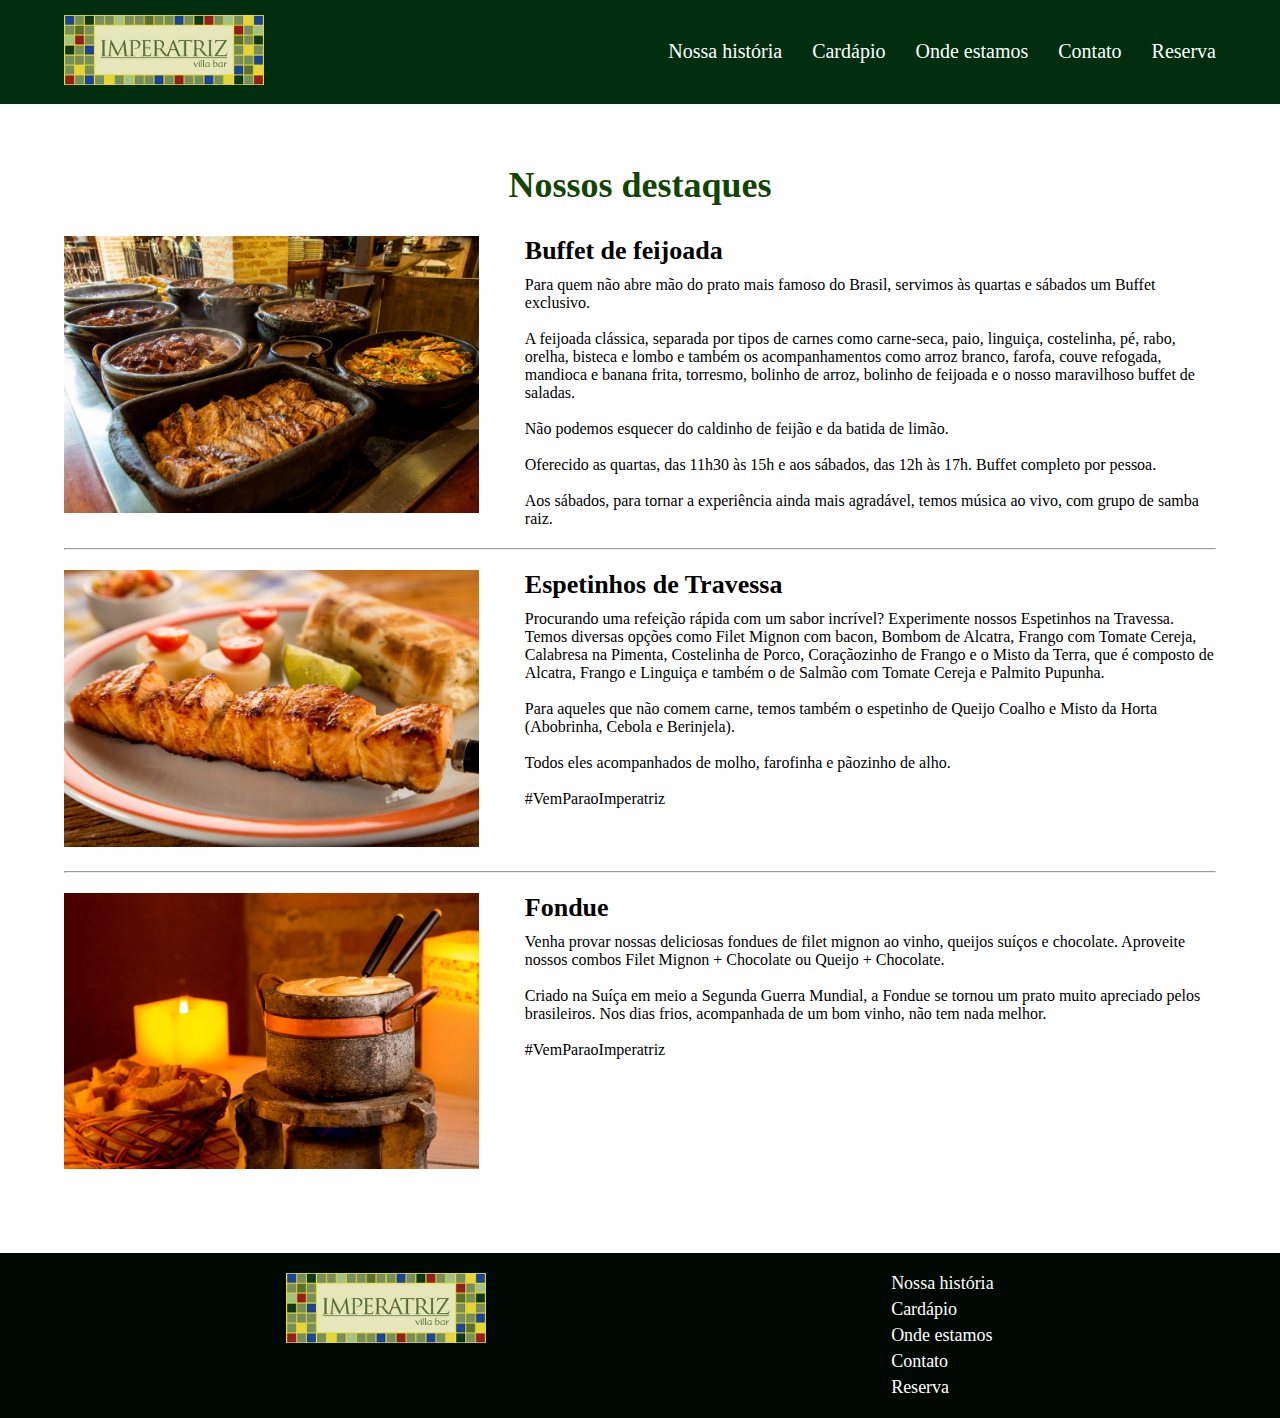
<file: destaques.html>
<!DOCTYPE html>
<html lang="pt-br">
<head>
    <meta charset="UTF-8">
    <meta http-equiv="X-UA-Compatible" content="IE=edge">
    <meta name="viewport" content="width=device-width, initial-scale=1.0">
    <link rel="stylesheet" href="style.css">
    <title>Imperatriz Villa Bar</title>
</head>
<body>
   <!--Começo Menu de Navegação-->
   <header>
    <nav class="container">
        <a href="index.html"><img src="imagens/logo.jpg"></a>
        <ul>
            <li><a href="#">Nossa história</a></li>
            <li><a href="#">Cardápio</a></li>
            <li><a href="index.html #ondeEstamos">Onde estamos</a></li>
            <li><a href="#">Contato</a></li>
            <li><a href="reserva.html">Reserva</a></li>
        </ul>
    </nav>
</header>
<!--Fim Menu de Navegação-->

    <div class="mainDestaque container">
        <h2>Nossos destaques</h2>
        <div class="conteudoMainDestaque">
            <div class="blocoMainDestaque">
                <div class="imagemBlocoMainDestaque">
                    <img src="imagens/feijoada.jpg">
                </div>
                <div class="textoBlocoMainDestaque">
                    <h3>Buffet de feijoada</h3>
                    <p>Para quem não abre mão do prato mais famoso do Brasil, servimos às quartas e sábados um Buffet exclusivo.
                        <br><br>
                        A feijoada clássica, separada por tipos de carnes como carne-seca, paio, linguiça, costelinha, pé, rabo, orelha, bisteca e lombo e também os acompanhamentos como arroz branco, farofa, couve refogada, mandioca e banana frita, torresmo, bolinho de arroz, bolinho de feijoada e o nosso maravilhoso buffet de saladas.
                        <br><br>
                        Não podemos esquecer do caldinho de feijão e da batida de limão.
                        <br><br>
                        Oferecido as quartas, das 11h30 às 15h e aos sábados, das 12h às 17h.
                        Buffet completo por pessoa.
                        <br><br>
                        Aos sábados, para tornar a experiência ainda mais agradável, temos música ao vivo, com grupo de samba raiz.</p>
                </div>
            </div>
            <hr>
            <div class="blocoMainDestaque">
                <div class="imagemBlocoMainDestaque">
                    <img src="imagens/espetinho.jpg">
                </div>
                <div class="textoBlocoMainDestaque">
                    <h3>Espetinhos de Travessa</h3>
                    <p>Procurando uma refeição rápida com um sabor incrível? Experimente nossos Espetinhos na Travessa.
                        Temos diversas opções como Filet Mignon com bacon, Bombom de Alcatra, Frango com Tomate Cereja, Calabresa na Pimenta, Costelinha de Porco, Coraçãozinho de Frango e o Misto da Terra, que é composto de Alcatra, Frango e Linguiça e também o de Salmão com Tomate Cereja e Palmito Pupunha.
                        <br><br>
                        Para aqueles que não comem carne, temos também o espetinho de Queijo Coalho e Misto da Horta (Abobrinha, Cebola e Berinjela).
                        <br><br>
                        Todos eles acompanhados de molho, farofinha e pãozinho de alho.
                        <br><br>
                        #VemParaoImperatriz
                        </p>
                </div>
            </div>
            <hr>
            <div class="blocoMainDestaque">
                <div class="imagemBlocoMainDestaque">
                    <img src="imagens/fondue.jpg">
                </div>
                <div class="textoBlocoMainDestaque">
                    <h3>Fondue</h3>
                    <p>Venha provar nossas deliciosas fondues de filet mignon ao vinho, queijos suíços e chocolate. Aproveite nossos combos Filet Mignon + Chocolate ou Queijo + Chocolate.
                        <br><br>
                        Criado na Suíça em meio a Segunda Guerra Mundial, a Fondue se tornou um prato muito apreciado pelos brasileiros. Nos dias frios, acompanhada de um bom vinho, não tem nada melhor.
                        <br><br>
                        #VemParaoImperatriz
                        </p>
                </div>
            </div>
        </div>

    </div>

<!--Começo Footer-->
    <footer>
        <div class="conteudoFooter container">
            <a href="index.html"><img src="imagens/logo.jpg" width="200px"></a>
            <ul>
                <li><a href="#">Nossa história</a></li>
                <li><a href="#">Cardápio</a></li>
                <li><a href="index.html #ondeEstamos">Onde estamos</a></li>
                <li><a href="#">Contato</a></li>
                <li><a href="reserva.html">Reserva</a></li>
            </ul>
        </div>
    </footer>
<!--Fim Footer-->
</body>
</html>
</file>
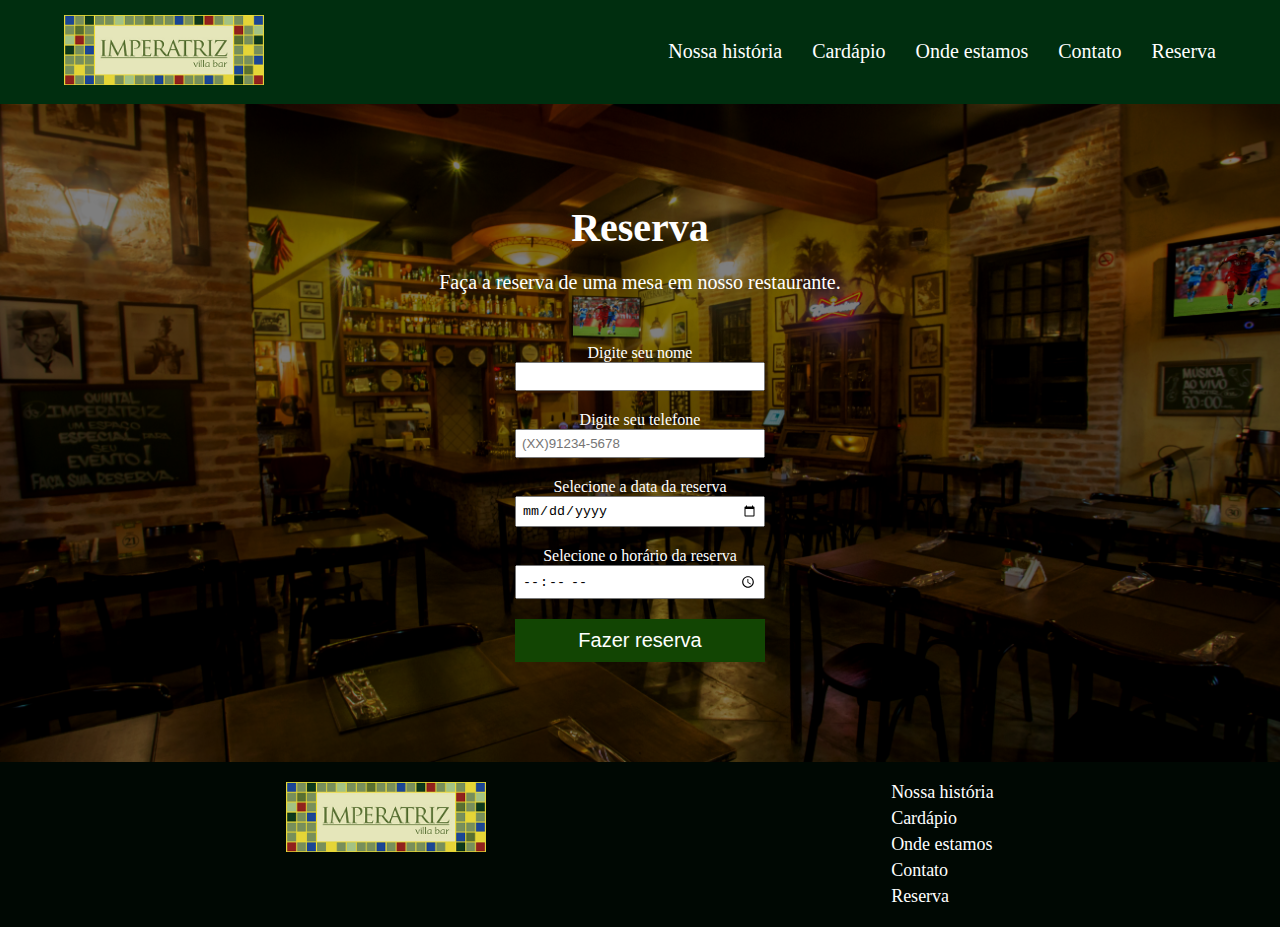
<file: reserva.html>
<!DOCTYPE html>
<html lang="pt-br">
<head>
    <meta charset="UTF-8">
    <meta http-equiv="X-UA-Compatible" content="IE=edge">
    <meta name="viewport" content="width=device-width, initial-scale=1.0">
    <title>Imperatriz Villa Bar</title>
    <link rel="stylesheet" href="style.css">
</head>
<body>
<!--Começo Menu de Navegação-->
   <header>
        <nav class="container">
            <a href="index.html"><img src="imagens/logo.jpg"></a>
            <ul>
                <li><a href="#">Nossa história</a></li>
                <li><a href="#">Cardápio</a></li>
                <li><a href="index.html #ondeEstamos">Onde estamos</a></li>
                <li><a href="#">Contato</a></li>
                <li><a href="reserva.html">Reserva</a></li>
            </ul>
        </nav>
    </header>
<!--Fim Menu de Navegação-->

    <div class="mainReservaBackground">
        <div class="conteudoMainReserva container">
            <h2>Reserva</h2>
            <h4>Faça a reserva de uma mesa em nosso restaurante.</h4>
            <div id="formReserva">
                <p>Digite seu nome<br><input type="text" id="nome"></p>
                <p>Digite seu telefone<br><input type="tel" placeholder="(XX)91234-5678" id="telefone"></p>
                <p>Selecione a data da reserva<br><input type="date" id="data"></p>
                <p>Selecione o horário da reserva<br><input type="time" id="hora"></p>
                <p><button type="submit" onclick="reserva()">Fazer reserva</button></p>
            </div>
        </div>
    </div>
   



<!--Começo Footer-->
    <footer>
        <div class="conteudoFooter container">
            <a href="index.html"><img src="imagens/logo.jpg" width="200px"></a>
            <ul>
                <li><a href="#">Nossa história</a></li>
                <li><a href="#">Cardápio</a></li>
                <li><a href="index.html #ondeEstamos">Onde estamos</a></li>
                <li><a href="#">Contato</a></li>
                <li><a href="reserva.html">Reserva</a></li>
            </ul>
        </div>
    </footer>
<!--Fim Footer-->
<script src="script.js"></script>
</body>
</html>
</file>
<file: style.css>
*{
    margin: 0;
    padding: 0;
    box-sizing: border-box;
}
.container{
    max-width: 1240px;
    width: 90%;
    margin: 0 auto;
}
/* Começo Menu de Navegação */
header{
    background-color: #002E0F;
}
nav img{
    width: 200px;
}
nav{
    display: flex;
    justify-content: space-between;
    padding: 15px 0;
}
nav ul{
    list-style: none;
    display: flex;
    gap: 30px;
    align-items: center;
    font-size: 20px;
}
nav ul li a{
    color: white;
    text-decoration: none;
}
nav ul li a:hover{
    color: wheat;
}
/* Fim Menu de Navegação */

main{
    background-image: url(imagens/copos.jpg);
    background-position: center;
    background-repeat: no-repeat;
    background-size: cover;
    height: 90vh;
    display: flex;
    align-items: center;
    flex-direction: row;
    position: relative;
}
main::before{
    content: '';
    background-color: rgba(0, 0, 0, 0.5);
    width: 100%;
    height: 100%;
    position: absolute;
    top: 0;
    bottom: 0;
    left: 0;
    right: 0;
}
.textoMain{
    text-align: center;
    color: white;
    z-index: 1;
}
.textoMain h1{
    font-size: 60px;
    margin-bottom: 30px;
}
.textoMain p{
    font-size:24px;
    max-width: 600px;
    margin: 0 auto;
}

.destaques{
    padding: 60px 0;
    display: flex;
    flex-direction: column;
    align-items: center;
}
.destaques h2{
    color: #124503;
    font-size: 36px;
    text-align: center;
    margin-bottom: 30px;
}
.containerBlocos{
    width: 100%;
    display: flex;
    justify-content: center;
    gap: 50px;
    margin-bottom: 60px;
}
.blocos img{
    max-width: 280px;
    width: 100%;
}
.blocos{
    max-width: 280px;
    display: flex;
    flex-direction: column;
    align-items: center;
    border: 1px solid rgb(197, 197, 197);
    transition: 1s;
}
.blocos:hover{
    transform: scale(1.1);
}
.textoBlocos h3{
    text-align: center;
    margin: 20px 0 10px;
}
.textoBlocos p{
    padding: 0 10px 10px;
}
.destaques a{
    text-decoration: none;
    background-color: #124503;
    color: white;
    font-size: 20px;
    border: none;
    padding: 10px 20px;
}
.destaques a:hover{
    background-color: #1a6404;
}
.backgroundOndeEstamos{
    background-image: url(imagens/frenterestaurante.jpg);
    background-attachment: fixed;
    background-position: center;
    background-repeat: no-repeat;
    background-size: cover;
    position: relative;
}
.backgroundOndeEstamos::before{
    content: '';
    background-color: rgba(0, 0, 0, 0.5);
    width: 100%;
    height: 100%;
    position: absolute;
    top: 0;
    bottom: 0;
    left: 0;
    right: 0;
}
.ondeEstamos{
    padding: 60px 0;
    text-align: center;
    position: relative;
}
.ondeEstamos h2{
    color: white;
    font-size: 36px;
    text-align: center;
    margin-bottom: 15px;
}
.lineOndeEstamos{
    background-color: white;
    height: 1px;
    width: 300px;
    margin: 0 auto;
    margin-bottom: 15px;
}
.ondeEstamos p{
    color: white;
    font-size: 20px;
    margin-bottom: 30px;
}

footer{
    background-color: #000803;
}
.conteudoFooter{
    padding: 20px;
    display: flex;
    justify-content: space-around;
}
footer ul{
    list-style: none;
    display: flex;
    flex-direction: column;
    gap: 5px;
}
footer ul li a {
    text-decoration: none;
    color: white;
    font-size: 18px;
}

footer ul li a:hover{
    color: wheat;
}
.mainDestaque{
    padding: 60px 0;
}
.mainDestaque h2{
    color: #124503;
    font-size: 36px;
    text-align: center;
    margin-bottom: 30px;
}
.blocoMainDestaque{
    display: flex;
    margin: 20px 0;
}
.blocoMainDestaque h3{
    font-size: 26px;
    margin-bottom: 10px;
}
.imagemBlocoMainDestaque{
    width: 40%;
}
.imagemBlocoMainDestaque img{
    max-width: 450px;
    width: 90%;
}
.textoBlocoMainDestaque{
    width: 60%;
}

.mainReservaBackground{
    background-image: url(imagens/mesas.jpg);
    background-attachment: fixed;
    background-position: center;
    background-repeat: no-repeat;
    background-size: cover;
    position: relative;
}
.mainReservaBackground::before{
    content: '';
    background-color: rgba(0, 0, 0, 0.5);
    width: 100%;
    height: 100%;
    position: absolute;
    top: 0;
    bottom: 0;
    left: 0;
    right: 0;
}
.conteudoMainReserva{
    text-align: center;
    padding: 100px 0;
    position: relative;
}
.conteudoMainReserva h2{
    color: white;
    font-size: 40px;
    margin-bottom: 20px;
}
.conteudoMainReserva h4{
    font-weight: 400;
    font-size: 20px;
    color: white;
}
#formReserva{
    margin-top: 50px;
}
#formReserva p{
    color: white;
}
#formReserva input{
    margin-bottom: 20px;
    width: 250px;
    padding: 5px;
}
#formReserva button{
    background-color: #124503;
    color: white;
    font-size: 20px;
    border: none;
    padding: 10px 0;
    cursor: pointer;
    width: 250px;
}
</file>
